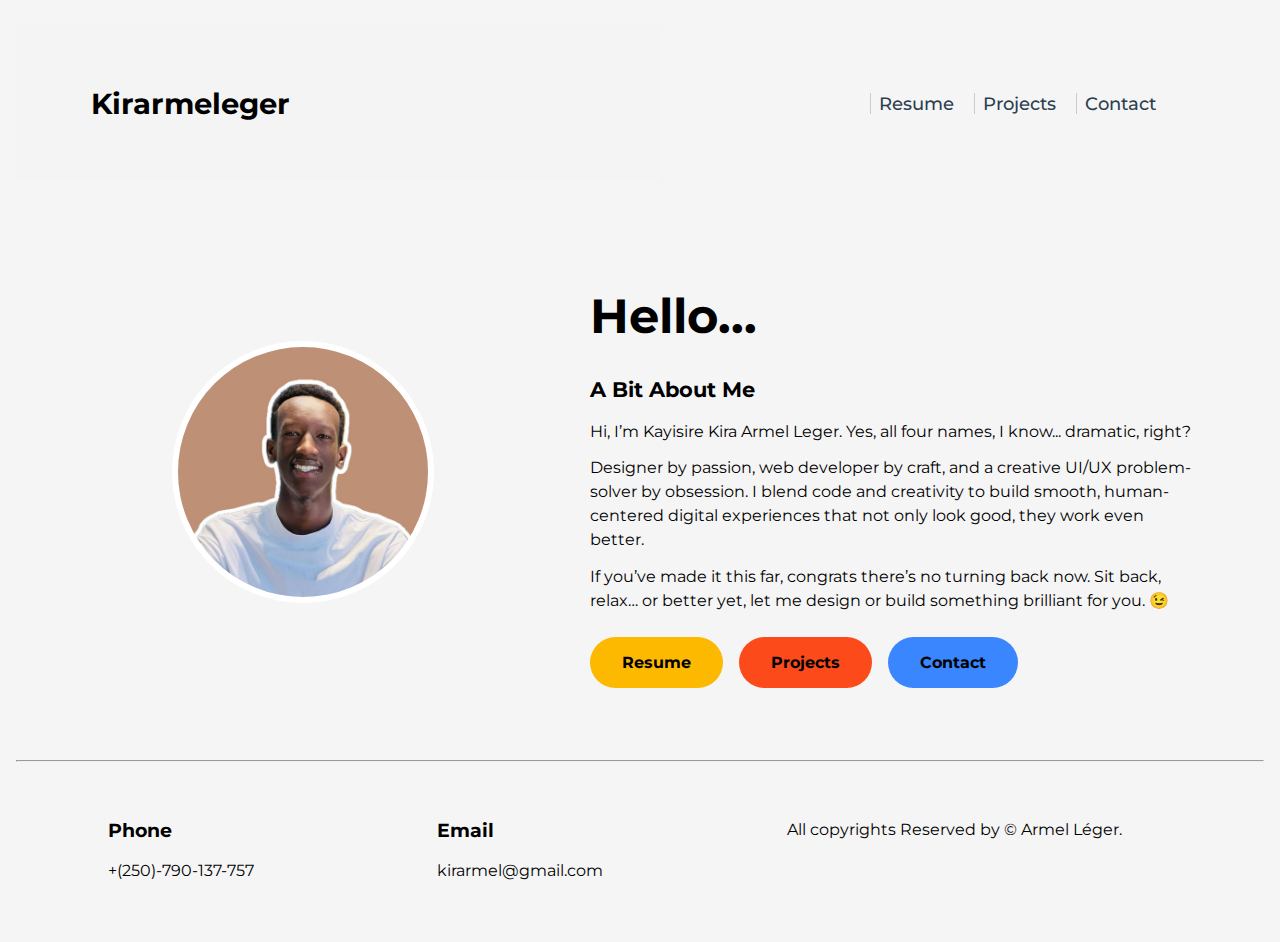
<file: index.html>
<!DOCTYPE html>
<html lang="en">
<head>
  <meta charset="UTF-8" />
  <meta name="viewport" content="width=device-width, initial-scale=1.0">
  <title>Armel's Resume</title>
  <link href="https://fonts.googleapis.com/css2?family=Montserrat:wght@400;700&display=swap" rel="stylesheet">
  <link rel="stylesheet" href="assets/css/index.css"> 
</head>


<body>
<header>
  <nav>
    <div class="logo">Kirarmeleger</div>
    <ul class="nav-links">
      <li><a href="/resume.html">Resume</a></li>
      <li><a href="/projects.html">Projects</a></li>
      <li><a href="/contact.html">Contact</a></li>
    </ul>
  </nav>
</header>
  <section class="hero">
    <div class="hero-image">
      <img src="assets/images/armel.jpg">
    </div>
    <div class="hero-text">
      <h1>Hello...</h1>
      <h2>A Bit About Me</h2>
      <p>Hi, I’m Kayisire Kira Armel Leger. Yes, all four names, I know... dramatic, right?</p>
      <p>Designer by passion, web developer by craft, and a creative UI/UX problem-solver by obsession. I blend code and creativity to build smooth, human-centered digital experiences that not only look good, they work even better.</p>
      <p>If you’ve made it this far, congrats there’s no turning back now. Sit back, relax… or better yet, let me design or build something brilliant for you. 😉</p>
      <div class="buttons">
        <a href="/resume.html" class="resume-btn">Resume</a>
        <a href="/projects.html" class="projects-btn">Projects</a>
        <a href="/contact.html" class="contact-btn">Contact</a>
      </div>
    </div>
  </section>
</body>


<footer>
  <hr>
  <div style="display: flex; justify-content: space-around; flex-wrap: wrap; padding: 30px 0;">
    <div>
      <h3>Phone</h3>
      <p>+(250)-790-137-757</p>
    </div>
    <div>
      <h3>Email</h3>
      <p>kirarmel@gmail.com</p>
  </div>
  <p 
  style="
  margin-top: 20px; 
  color: #000000;
  float: right;
  padding-right: 50px;">
   All copyrights Reserved by © Armel Léger.
  </p>
</footer>
</html>
</file>
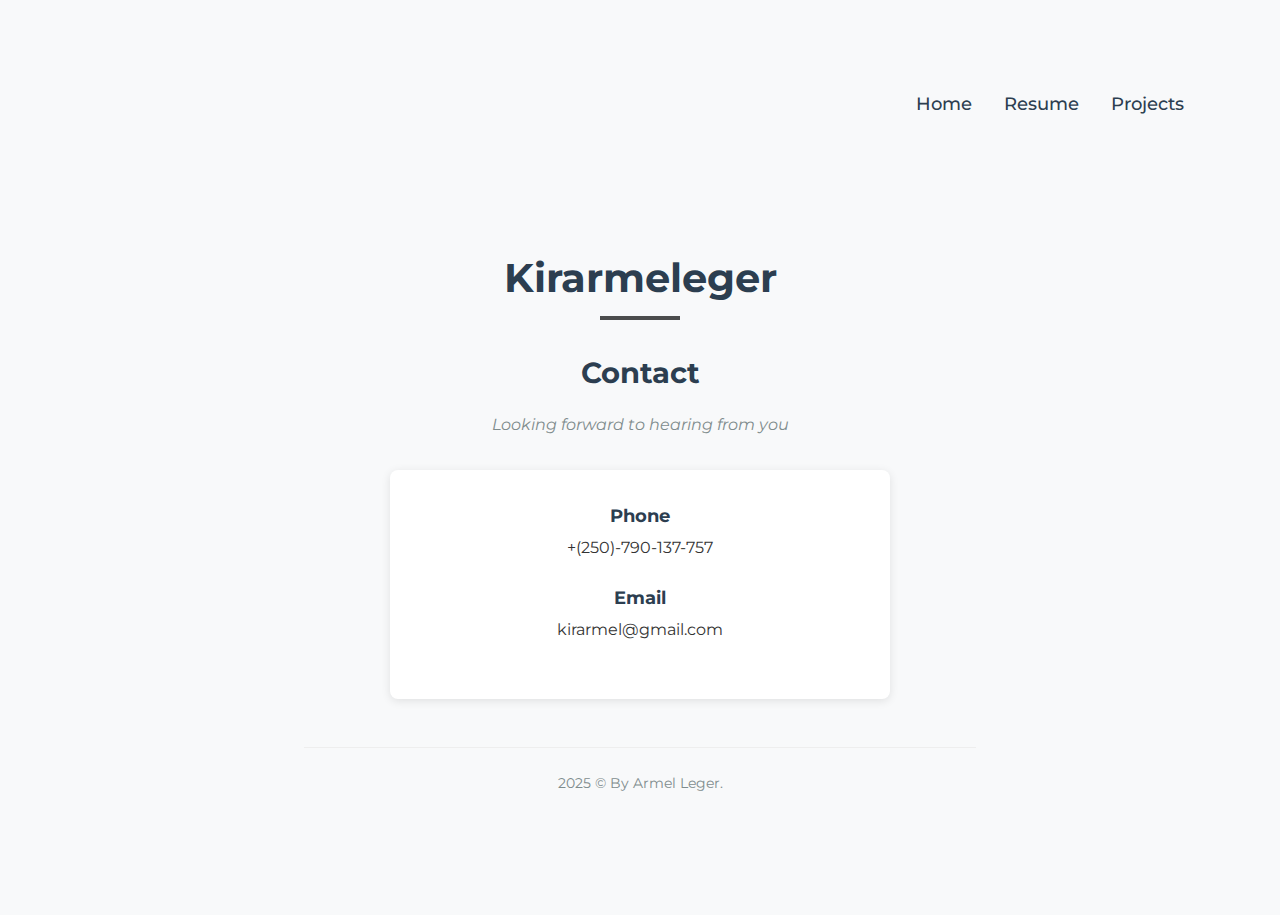
<file: contact.html>
<!DOCTYPE html>
<html lang="en">
<head>
    <meta charset="UTF-8">
    <meta name="viewport" content="width=device-width, initial-scale=1.0">
    <title>Kirarmeleger - Contact</title>
    <link rel="stylesheet" href="/assets/css/contact.css">
    <link href="https://fonts.googleapis.com/css2?family=Montserrat:wght@400;500;600;700&display=swap" rel="stylesheet">
</head>
<body>
    <header class="main-header">
        <div class="header-container">
            <nav class="nav-links">
                <a href="/home.html">Home</a>
                <a href="/resume.html">Resume</a>
                <a href="/projects.html">Projects</a>
            </nav>
        </div>
    </header>
    <div class="container">
        <header>
    <div class="container">
        <header>
            <h1>Kirarmeleger</h1>
        </header>

        <main>
            <section class="contact-section">
                <h2>Contact</h2>
                <p class="subtitle">Looking forward to hearing from you</p>
                
                <div class="contact-info">
                    <div class="contact-item">
                        <strong>Phone</strong>
                        <span>+(250)-790-137-757</span>
                    </div>
                    <div class="contact-item">
                        <strong>Email</strong>
                        <span>kirarmel@gmail.com</span>
                    </div>
                </div>
            </section>
        </main>
        <footer>
            <p>2025 © By Armel Leger.</p>
        </footer>
    </div>
</body>
</html>
</file>
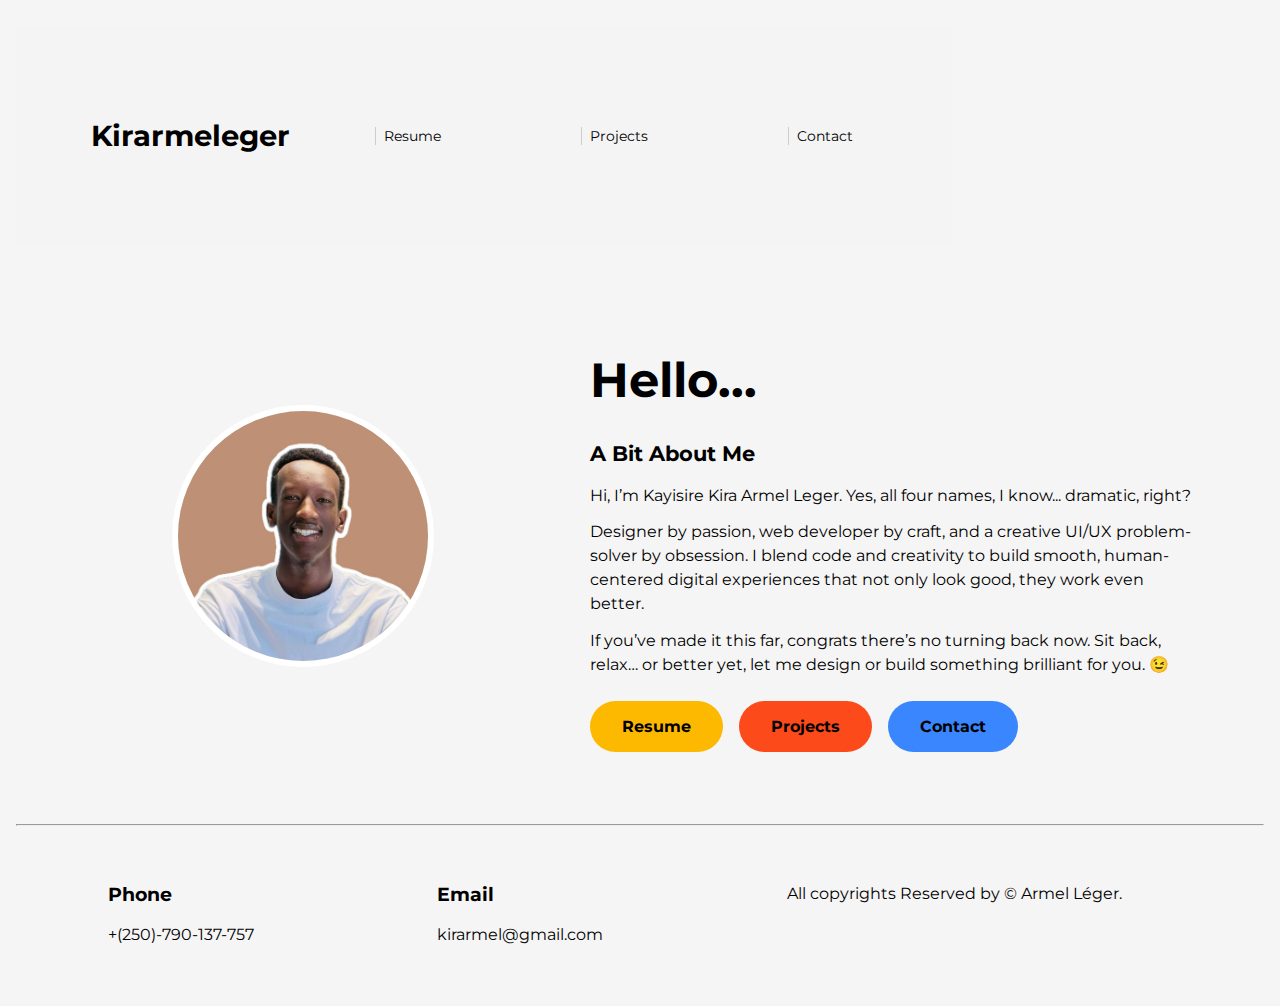
<file: home.html>
<!DOCTYPE html>
<html lang="en">
<head>
  <meta charset="UTF-8" />
  <meta name="viewport" content="width=device-width, initial-scale=1.0">
  <title>Kirarmeleger</title>
  <link href="https://fonts.googleapis.com/css2?family=Montserrat:wght@400;700&display=swap" rel="stylesheet">
  <link rel="stylesheet" href="assets/css/home.css"> 
</head>


<body>
<header>
  <nav>
    <div class="logo">Kirarmeleger</div>
    <ul class="nav-links">
      <li><a href="/resume.html">Resume</a></li>
      <li><a href="/projects.html">Projects</a></li>
      <li><a href="/contact.html">Contact</a></li>
    </ul>
  </nav>
</header>
  <section class="hero">
    <div class="hero-image">
      <img src="/assets/images/armel.jpg">
    </div>
    <div class="hero-text">
      <h1>Hello...</h1>
      <h2>A Bit About Me</h2>
      <p>Hi, I’m Kayisire Kira Armel Leger. Yes, all four names, I know... dramatic, right?</p>
      <p>Designer by passion, web developer by craft, and a creative UI/UX problem-solver by obsession. I blend code and creativity to build smooth, human-centered digital experiences that not only look good, they work even better.</p>
      <p>If you’ve made it this far, congrats there’s no turning back now. Sit back, relax… or better yet, let me design or build something brilliant for you. 😉</p>
      <div class="buttons">
        <a href="/resume.html" class="resume-btn">Resume</a>
        <a href="/projects.html" class="projects-btn">Projects</a>
        <a href="/contact.html" class="contact-btn">Contact</a>
      </div>
    </div>
  </section>
</body>


<footer>
  <hr>
  <div style="display: flex; justify-content: space-around; flex-wrap: wrap; padding: 30px 0;">
    <div>
      <h3>Phone</h3>
      <p>+(250)-790-137-757</p>
    </div>
    <div>
      <h3>Email</h3>
      <p>kirarmel@gmail.com</p>
  </div>
  <p 
  style="
  margin-top: 20px; 
  color: #000000;
  float: right;
  padding-right: 50px;">
   All copyrights Reserved by © Armel Léger.
  </p>
</footer>
</html>
</file>
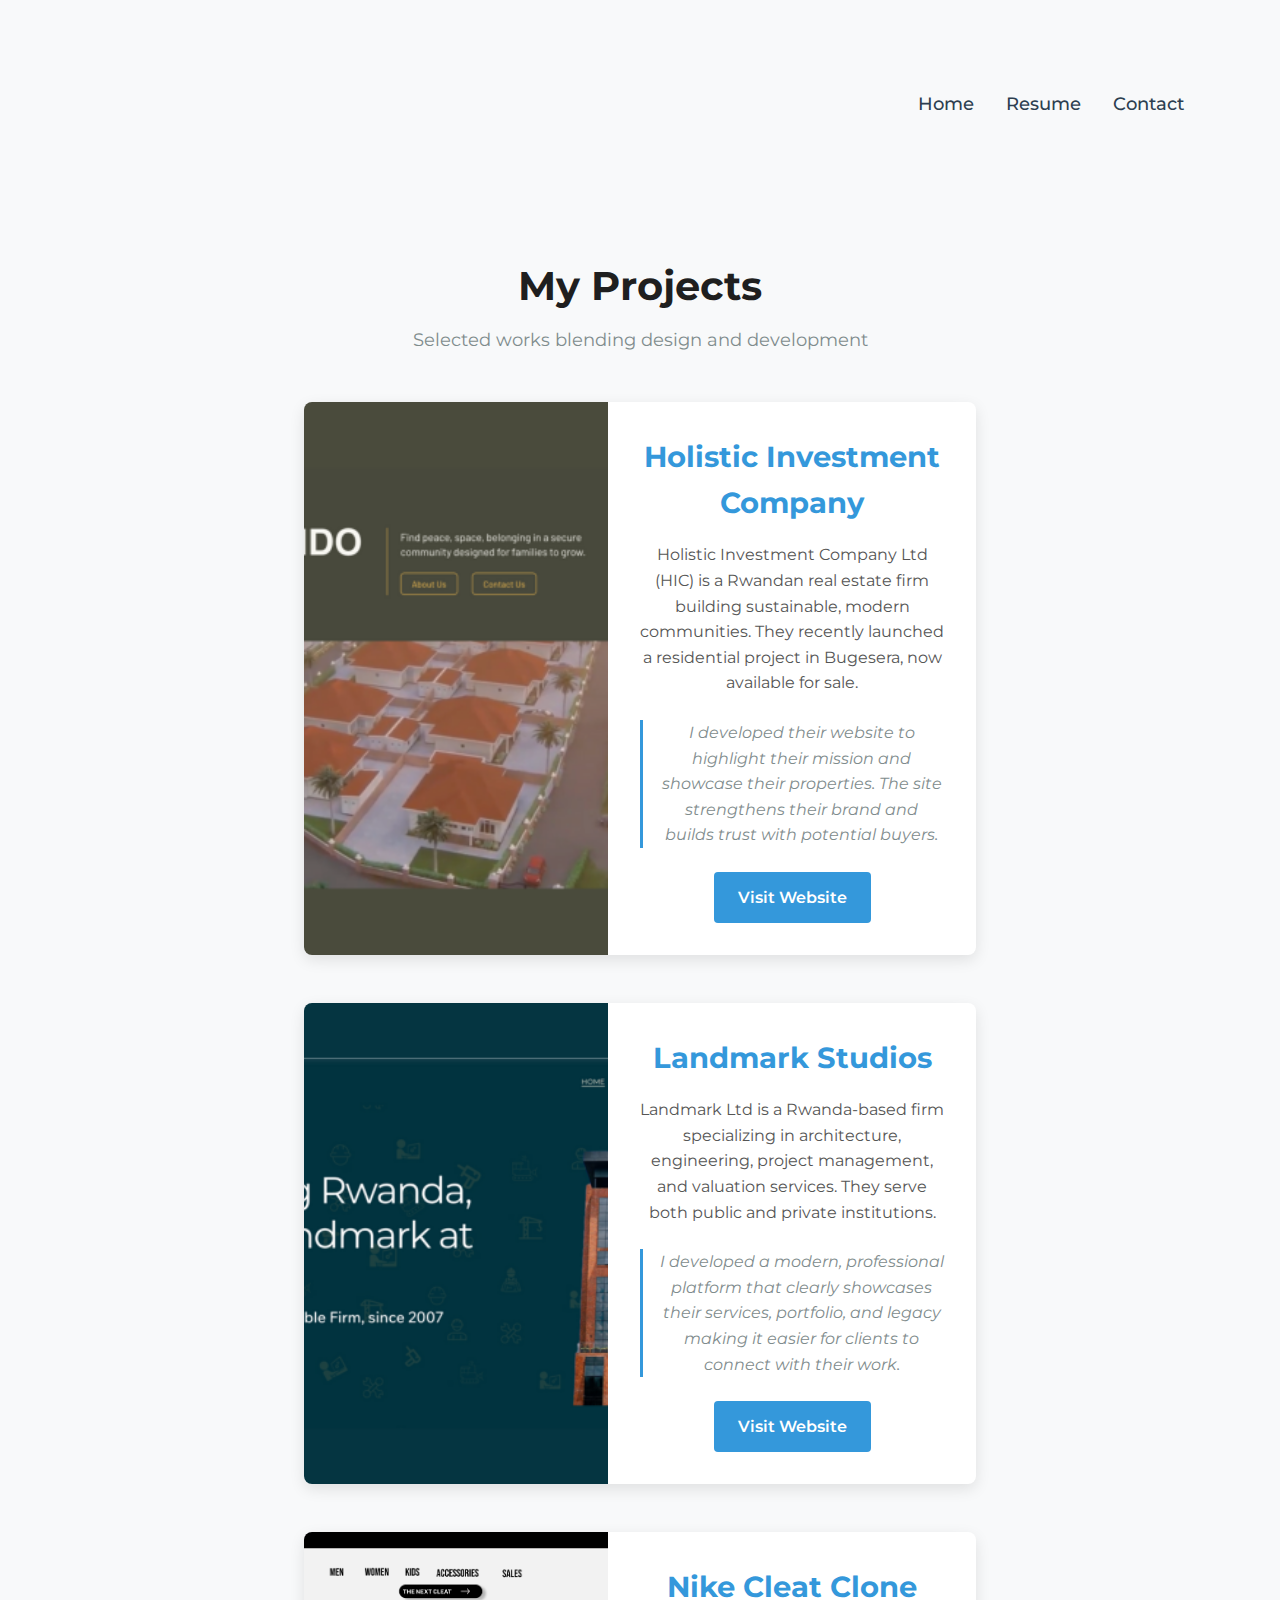
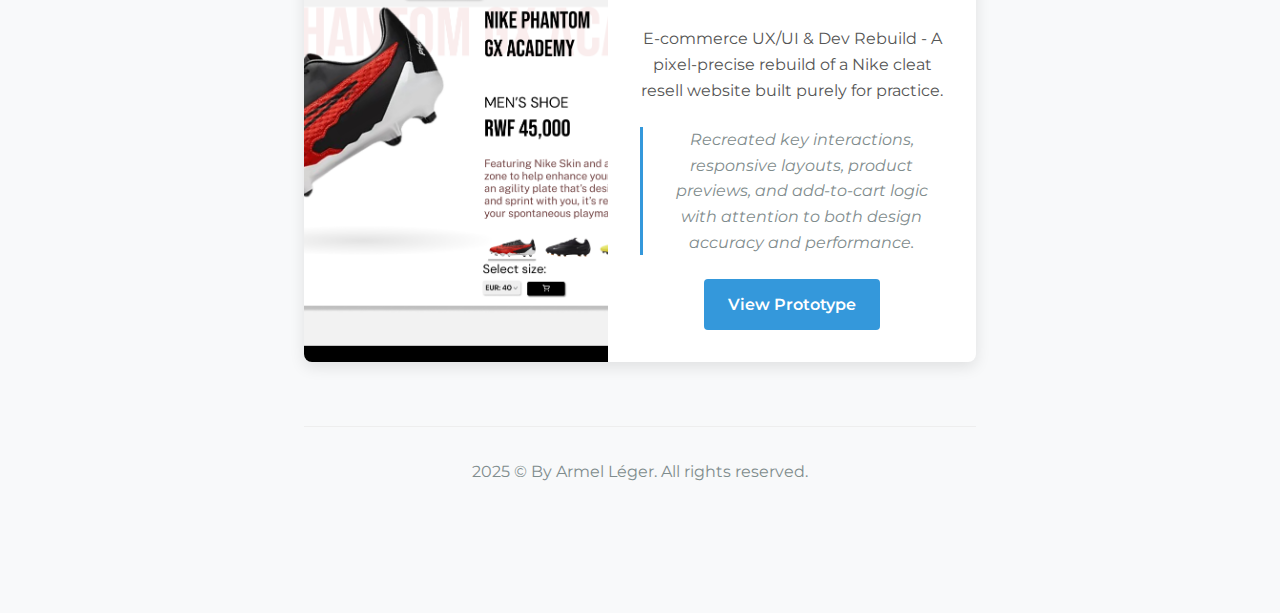
<file: projects.html>
<!DOCTYPE html>
<html lang="en">
<head>
    <meta charset="UTF-8">
    <meta name="viewport" content="width=device-width, initial-scale=1.0">
    <title>Armel Léger - Projects</title>
    <link rel="stylesheet" href="assets/css/project.css">
    <link href="https://fonts.googleapis.com/css2?family=Montserrat:wght@400;500;600;700&display=swap" rel="stylesheet">
</head>
<body>
    <header class="main-header">
        <div class="header-container">
            <nav class="nav-links">
                <a href="index.html">Home</a>
                <a href="resume.html">Resume</a>
                <a href="contact.html">Contact</a>
            </nav>
        </div>
    </header>
    <div class="container">
        <header>
    <div class="container">
        <header>
            <h1>My Projects</h1>
            <p class="subtitle">Selected works blending design and development</p>
        </header>

        <main>
            <!-- Project 1 -->
            <section class="project-card">
                <div class="project-image">
                    <img src="assets/images/maranyundo.png" alt="Holistic Investment Company Website">
                </div>
                <div class="project-details">
                    <h2>Holistic Investment Company</h2>
                    <p class="project-description">
                        Holistic Investment Company Ltd (HIC) is a Rwandan real estate firm building sustainable, modern communities. They recently launched a residential project in Bugesera, now available for sale.
                    </p>
                    <p class="project-role">
                        I developed their website to highlight their mission and showcase their properties. The site strengthens their brand and builds trust with potential buyers.
                    </p>
                    <a href="https://kirarmel8.wixsite.com/holistic-investment" target="_blank" class="project-link">
                        Visit Website
                    </a>
                </div>
            </section>

            <!-- Project 2 -->
            <section class="project-card">
                <div class="project-image">
                    <img src="assets/images/landmark.png" alt="Landmark Studios Website">
                </div>
                <div class="project-details">
                    <h2>Landmark Studios</h2>
                    <p class="project-description">
                        Landmark Ltd is a Rwanda-based firm specializing in architecture, engineering, project management, and valuation services. They serve both public and private institutions.
                    </p>
                    <p class="project-role">
                        I developed a modern, professional platform that clearly showcases their services, portfolio, and legacy making it easier for clients to connect with their work.
                    </p>
                    <a href="https://kirarmel8.wixstudio.com/landmarkstudio" target="_blank" class="project-link">
                        Visit Website
                    </a>
                </div>
            </section>

            <!-- Project 3 -->
            <section class="project-card">
                <div class="project-image">
                    <img src="assets/images/nikep.png" alt="Nike Cleat Clone">
                </div>
                <div class="project-details">
                    <h2>Nike Cleat Clone</h2>
                    <p class="project-description">
                        E-commerce UX/UI & Dev Rebuild - A pixel-precise rebuild of a Nike cleat resell website built purely for practice.
                    </p>
                    <p class="project-role">
                        Recreated key interactions, responsive layouts, product previews, and add-to-cart logic with attention to both design accuracy and performance.
                    </p>
                    <a href="https://www.figma.com/proto/CsknMMYS54D1Xq3ceepLak/Nike?node-id=1-2&starting-point-node-id=1%3A2&t=st4lLDqw6on1HrIY-1" target="_blank" class="project-link">
                        View Prototype
                    </a>
                </div>
            </section>
        </main>

        <footer>
            <p>2025 © By Armel Léger. All rights reserved.</p>
        </footer>
    </div>
</body>
</html>
</file>
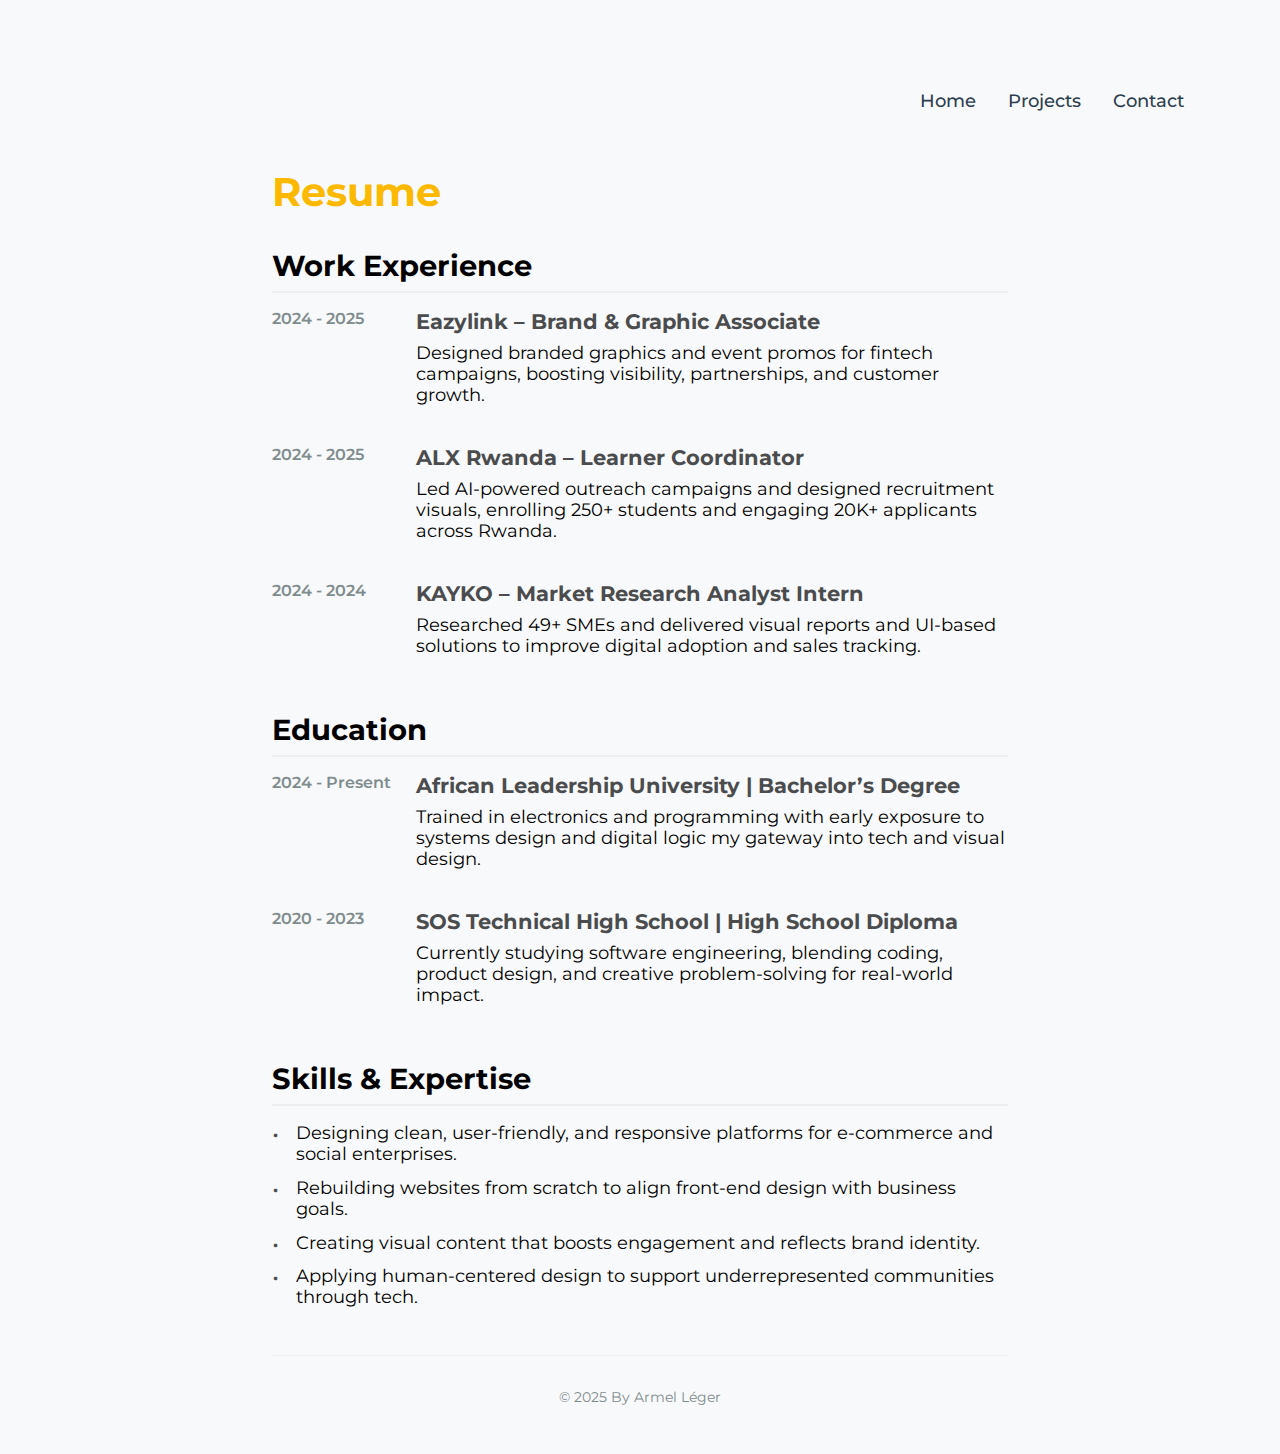
<file: resume.html>
<!DOCTYPE html>
<html lang="en">
<head>
    <meta charset="UTF-8">
    <meta name="viewport" content="width=device-width, initial-scale=1.0">
    <title>Armel Léger - Resume</title>
    <link rel="stylesheet" href="/assets/css/resume.css">
    <link rel="stylesheet" href="https://fonts.googleapis.com/css2?family=Montserrat:wght@400;700&display=swap">
</head>
<body>
     <header class="main-header">
        <div class="header-container">
            <nav class="nav-links">
                <a href="/home.html">Home</a>
                <a href="/projects.html">Projects</a>
                <a href="/contact.html">Contact</a>
            </nav>
        </div>
    </header>
    <div class="container">
        <header>
            <h1>Resume</h1>
        </header>
        <section class="work-experience">
            <h2>Work Experience</h2>
            
            <div class="job">
                <div class="job-period">2024 - 2025</div>
                <div class="job-details">
                    <h3>Eazylink – Brand & Graphic Associate</h3>
                    <p>Designed branded graphics and event promos for fintech campaigns, boosting visibility, partnerships, and customer growth.</p>
                </div>
            </div>
            
            <div class="job">
                <div class="job-period">2024 - 2025</div>
                <div class="job-details">
                    <h3>ALX Rwanda – Learner Coordinator</h3>
                    <p>Led AI-powered outreach campaigns and designed recruitment visuals, enrolling 250+ students and engaging 20K+ applicants across Rwanda.</p>
                </div>
            </div>
            
            <div class="job">
                <div class="job-period">2024 - 2024</div>
                <div class="job-details">
                    <h3>KAYKO – Market Research Analyst Intern</h3>
                    <p>Researched 49+ SMEs and delivered visual reports and UI-based solutions to improve digital adoption and sales tracking.</p>
                </div>
            </div>
        </section>

        <section class="education">
            <h2>Education</h2>
            
            <div class="edu-item">
                <div class="edu-period">2024 - Present</div>
                <div class="edu-details">
                    <h3>African Leadership University | Bachelor’s Degree</h3>
                    <p>Trained in electronics and programming with early exposure to systems design and digital logic my gateway into tech and visual design.</p>
                </div>
            </div>
            
            <div class="edu-item">
                <div class="edu-period">2020 - 2023</div>
                <div class="edu-details">
                    <h3>SOS Technical High School | High School Diploma</h3>
                    <p>Currently studying software engineering, blending coding, product design, and creative problem-solving for real-world impact.</p>
                </div>
            </div>
        </section>

        <section class="skills">
            <h2>Skills & Expertise</h2>
            <ul>
                <li>Designing clean, user-friendly, and responsive platforms for e-commerce and social enterprises.</li>
                <li>Rebuilding websites from scratch to align front-end design with business goals.</li>
                <li>Creating visual content that boosts engagement and reflects brand identity.</li>
                <li>Applying human-centered design to support underrepresented communities through tech.</li>
            </ul>
        </section>

        <footer>
            <div class="copyright">
                © 2025 By Armel Léger
            </div>
        </footer>
    </div>
</body>
</html>
</file>
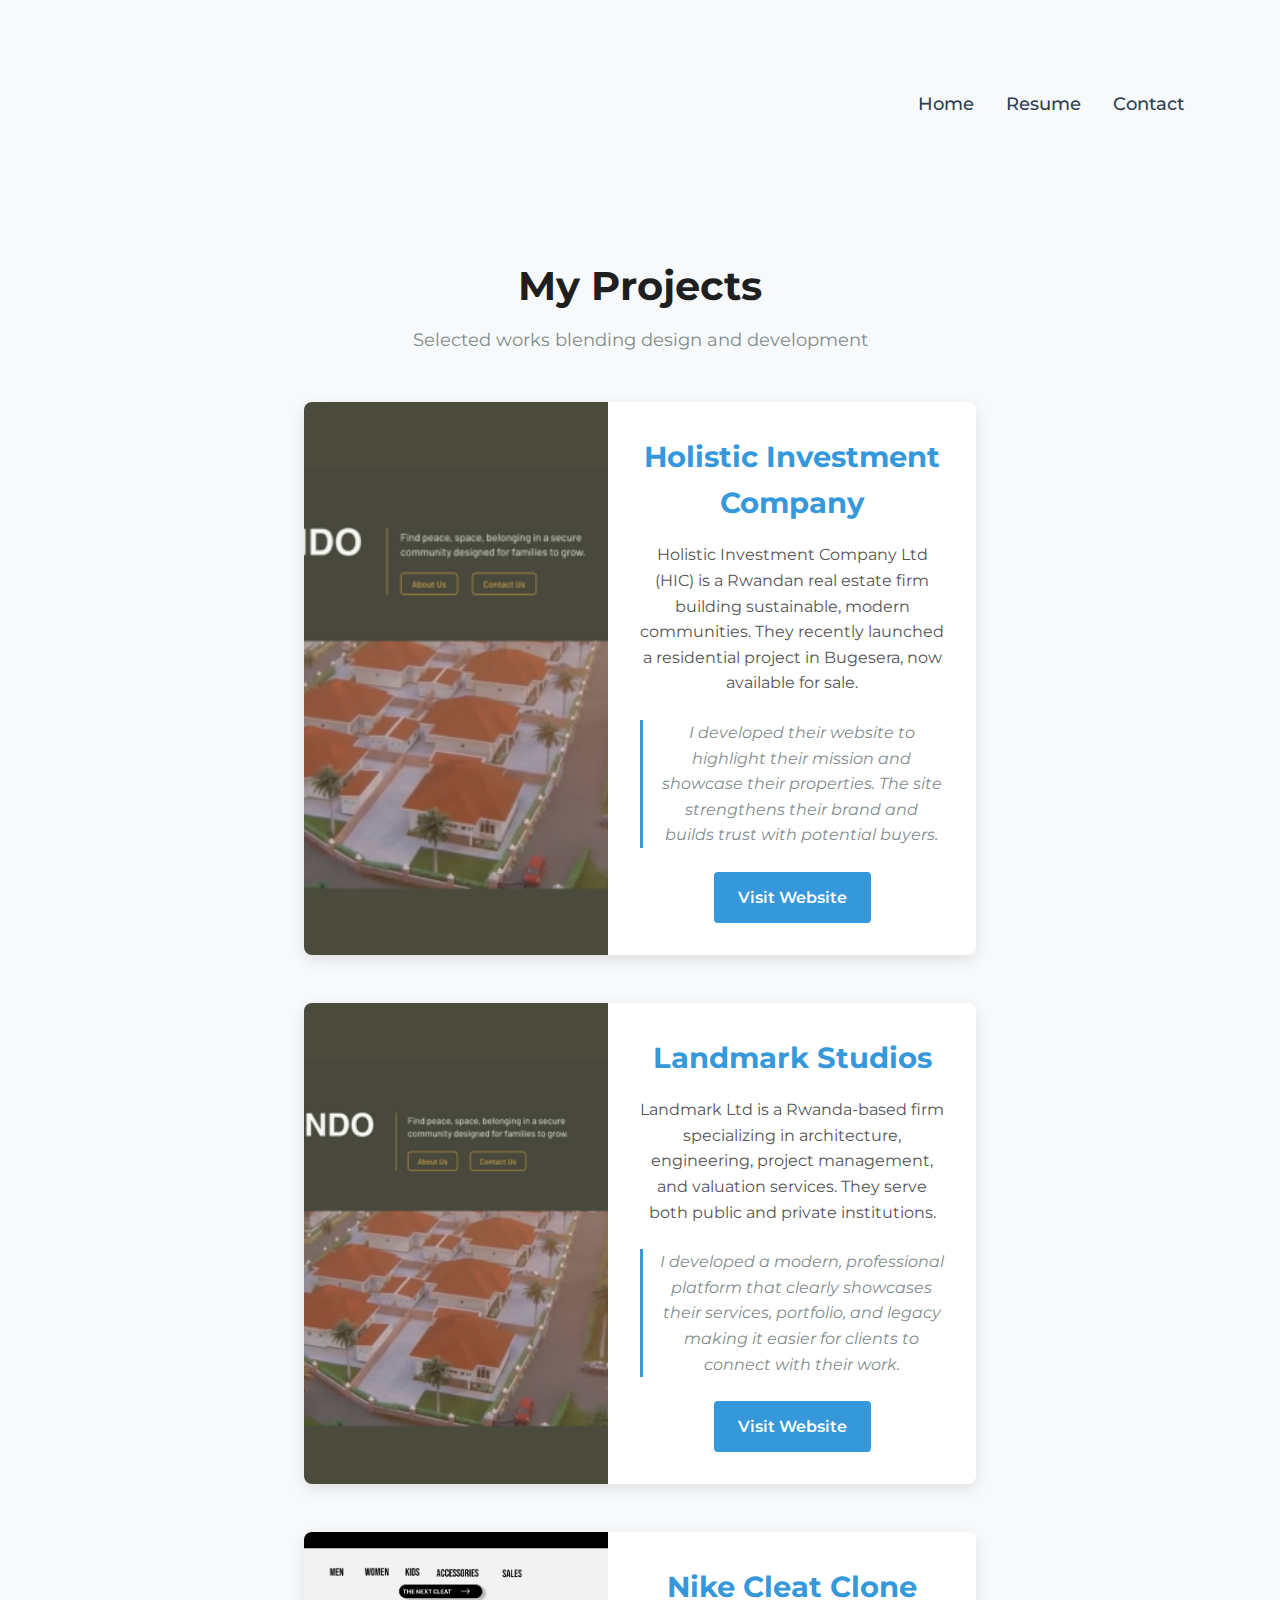
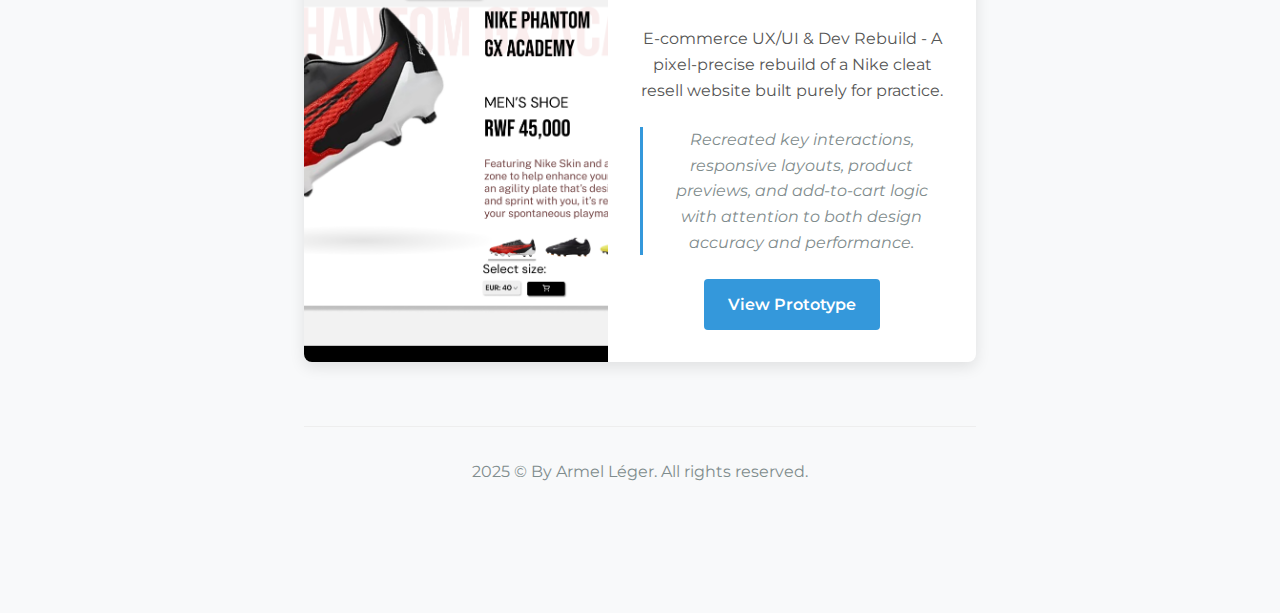
<file: resume_html/projectpage.html>
<!DOCTYPE html>
<html lang="en">
<head>
    <meta charset="UTF-8">
    <meta name="viewport" content="width=device-width, initial-scale=1.0">
    <title>Armel Léger - Projects</title>
    <link rel="stylesheet" href="/resume_css_js/projectpage.css">
    <link href="https://fonts.googleapis.com/css2?family=Montserrat:wght@400;500;600;700&display=swap" rel="stylesheet">
</head>
<body>
    <header class="main-header">
        <div class="header-container">
            <nav class="nav-links">
                <a href="/resume_html/homepage.html">Home</a>
                <a href="/resume_html/resumepage.html">Resume</a>
                <a href="/resume_html/contactpage.html">Contact</a>
            </nav>
        </div>
    </header>
    <div class="container">
        <header>
    <div class="container">
        <header>
            <h1>My Projects</h1>
            <p class="subtitle">Selected works blending design and development</p>
        </header>

        <main>
            <!-- Project 1 -->
            <section class="project-card">
                <div class="project-image">
                    <img src="/resume_images/maranyundo.png" alt="Holistic Investment Company Website">
                </div>
                <div class="project-details">
                    <h2>Holistic Investment Company</h2>
                    <p class="project-description">
                        Holistic Investment Company Ltd (HIC) is a Rwandan real estate firm building sustainable, modern communities. They recently launched a residential project in Bugesera, now available for sale.
                    </p>
                    <p class="project-role">
                        I developed their website to highlight their mission and showcase their properties. The site strengthens their brand and builds trust with potential buyers.
                    </p>
                    <a href="https://kirarmel8.wixsite.com/holistic-investment" target="_blank" class="project-link">
                        Visit Website
                    </a>
                </div>
            </section>

            <!-- Project 2 -->
            <section class="project-card">
                <div class="project-image">
                    <img src="/resume_images/maranyundo.png" alt="Landmark Studios Website">
                </div>
                <div class="project-details">
                    <h2>Landmark Studios</h2>
                    <p class="project-description">
                        Landmark Ltd is a Rwanda-based firm specializing in architecture, engineering, project management, and valuation services. They serve both public and private institutions.
                    </p>
                    <p class="project-role">
                        I developed a modern, professional platform that clearly showcases their services, portfolio, and legacy making it easier for clients to connect with their work.
                    </p>
                    <a href="https://kirarmel8.wixstudio.com/landmarkstudio" target="_blank" class="project-link">
                        Visit Website
                    </a>
                </div>
            </section>

            <!-- Project 3 -->
            <section class="project-card">
                <div class="project-image">
                    <img src="/resume_images/nikep.png" alt="Nike Cleat Clone">
                </div>
                <div class="project-details">
                    <h2>Nike Cleat Clone</h2>
                    <p class="project-description">
                        E-commerce UX/UI & Dev Rebuild - A pixel-precise rebuild of a Nike cleat resell website built purely for practice.
                    </p>
                    <p class="project-role">
                        Recreated key interactions, responsive layouts, product previews, and add-to-cart logic with attention to both design accuracy and performance.
                    </p>
                    <a href="https://www.figma.com/proto/CsknMMYS54D1Xq3ceepLak/Nike?node-id=1-2&starting-point-node-id=1%3A2&t=st4lLDqw6on1HrIY-1" target="_blank" class="project-link">
                        View Prototype
                    </a>
                </div>
            </section>
        </main>

        <footer>
            <p>2025 © By Armel Léger. All rights reserved.</p>
        </footer>
    </div>
</body>
</html>
</file>
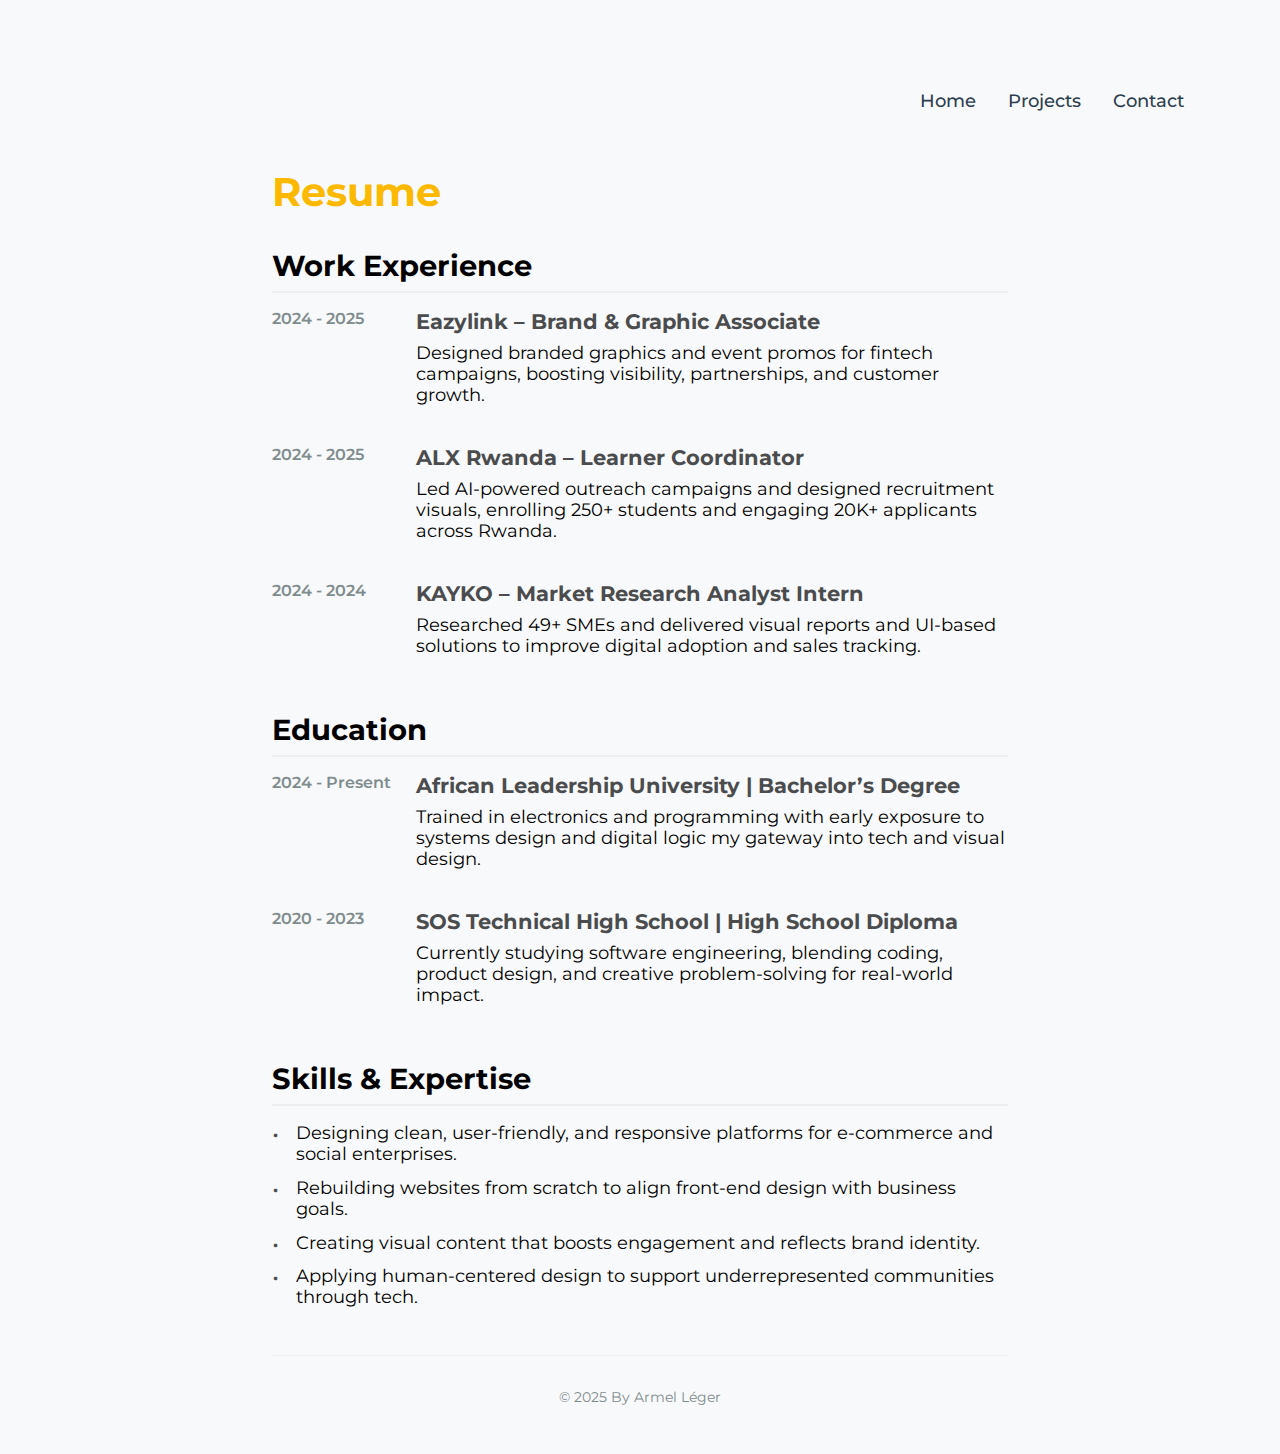
<file: resume_html/resumepage.html>
<!DOCTYPE html>
<html lang="en">
<head>
    <meta charset="UTF-8">
    <meta name="viewport" content="width=device-width, initial-scale=1.0">
    <title>Armel Léger - Resume</title>
    <link rel="stylesheet" href="/resume_css_js/resumepage.css">
    <link rel="stylesheet" href="https://fonts.googleapis.com/css2?family=Montserrat:wght@400;700&display=swap">
</head>
<body>
     <header class="main-header">
        <div class="header-container">
            <nav class="nav-links">
                <a href="/resume_html/homepage.html">Home</a>
                <a href="/resume_html/projectpage.html">Projects</a>
                <a href="/resume_html/contactpage.html">Contact</a>
            </nav>
        </div>
    </header>
    <div class="container">
        <header>
            <h1>Resume</h1>
        </header>
        <section class="work-experience">
            <h2>Work Experience</h2>
            
            <div class="job">
                <div class="job-period">2024 - 2025</div>
                <div class="job-details">
                    <h3>Eazylink – Brand & Graphic Associate</h3>
                    <p>Designed branded graphics and event promos for fintech campaigns, boosting visibility, partnerships, and customer growth.</p>
                </div>
            </div>
            
            <div class="job">
                <div class="job-period">2024 - 2025</div>
                <div class="job-details">
                    <h3>ALX Rwanda – Learner Coordinator</h3>
                    <p>Led AI-powered outreach campaigns and designed recruitment visuals, enrolling 250+ students and engaging 20K+ applicants across Rwanda.</p>
                </div>
            </div>
            
            <div class="job">
                <div class="job-period">2024 - 2024</div>
                <div class="job-details">
                    <h3>KAYKO – Market Research Analyst Intern</h3>
                    <p>Researched 49+ SMEs and delivered visual reports and UI-based solutions to improve digital adoption and sales tracking.</p>
                </div>
            </div>
        </section>

        <section class="education">
            <h2>Education</h2>
            
            <div class="edu-item">
                <div class="edu-period">2024 - Present</div>
                <div class="edu-details">
                    <h3>African Leadership University | Bachelor’s Degree</h3>
                    <p>Trained in electronics and programming with early exposure to systems design and digital logic my gateway into tech and visual design.</p>
                </div>
            </div>
            
            <div class="edu-item">
                <div class="edu-period">2020 - 2023</div>
                <div class="edu-details">
                    <h3>SOS Technical High School | High School Diploma</h3>
                    <p>Currently studying software engineering, blending coding, product design, and creative problem-solving for real-world impact.</p>
                </div>
            </div>
        </section>

        <section class="skills">
            <h2>Skills & Expertise</h2>
            <ul>
                <li>Designing clean, user-friendly, and responsive platforms for e-commerce and social enterprises.</li>
                <li>Rebuilding websites from scratch to align front-end design with business goals.</li>
                <li>Creating visual content that boosts engagement and reflects brand identity.</li>
                <li>Applying human-centered design to support underrepresented communities through tech.</li>
            </ul>
        </section>

        <footer>
            <div class="copyright">
                © 2025 By Armel Léger
            </div>
        </footer>
    </div>
</body>
</html>
</file>
<file: assets/css/index.css>
body {
      margin: 0;
      font-family: 'Montserrat', sans-serif;
      background-color: #f5f5f5;
      color: #000000;
      max-width: 100%;
      padding: 1rem;
    }

    header {
      display: flex;
      justify-content: space-between;
      align-items: center;
      padding: 10px;
    }

    nav a {
      margin-left: 20px;
      text-decoration: none;
      color: #000000;
      font-size: 0.9rem;
      border-left: 1px solid #ccc;
      padding-left: 8px;
    }


    .hero {
      display: flex;
      flex-wrap: wrap;
      justify-content: center;
      align-items: center;
      padding: 2rem;
    }

    .hero-image {
      flex: 1 1 300px;
      display: flex;
      justify-content: center;
    }

    .hero-image img {
      border-radius: 50%;
      width: 250px;
      height: 250px;
      object-fit: cover;
      border: 6px solid white;
      background: #aaa;
    }

    .hero-text {
      flex: 1 1 400px;
      padding: 2rem;
    }

    .hero-text h1 {
      font-size: 3rem;
      font-weight: bold;
    }

    .hero-text h2 {
      font-size: 1.3rem;
      margin-top: 1rem;
    }

    .hero-text p {
      font-size: 1rem;
      line-height: 1.5;
      margin: 0.8rem 0;
    }

    .buttons {
      display: flex;
      gap: 1rem;
      margin-top: 1.5rem;
    }

    .buttons a {
      text-decoration: none;
      color: black;
      font-weight: bold;
      padding: 1rem 2rem;
      border-radius: 100px;
      display: inline-block;
      text-align: center;
    }



    nav {
    display: flex;
    justify-content: space-between;
    align-items: center;
    padding: 50px;
    background-color: #f4f4f4;
    }

  .logo {
    font-weight: bold;
    margin-right: 100%;
    font-size: 18px;
    padding-right: 55% ;
    }

  .nav-links {
    display: flex;
    margin-left: 50%;
    list-style: none;
    margin: 0;
    padding: 0;
  }

  .nav-links a {
    text-decoration: none;
    color: #2c3e50;
    font-weight: 500;
    font-size: 1.1rem;
    position: relative;
    transition: color 0.3s ease;
  }

  .nav-links a::after {
    content: '';
    position: absolute;
    bottom: -3px;
    left: 0;
    width: 0;
    height: 1px;
    background-color: #2c3e50;
    transition: width 0.3s ease;
  }

  .nav-links a:hover::after {
    width: 100%;
  }

  
  .resume-btn {
      background-color: #fcb900;
  }

  .projects-btn {
      background-color: #fc4a1a;
  }

  .contact-btn {
      background-color: #3a86ff;
  }


@media (max-width: 768px) {
  nav {
    flex-direction: column;
    align-items: center;
    padding: 15px 0;
  }


  .nav-links {
    width: 100%;
    flex-direction: column;
    align-items: center;
    margin-top: 15px;
  }

  .nav-links li {
    padding: 10px 0;
  }

  .hero {
    flex-direction: column;
    text-align: center;
    padding: 20px;
  }
  .buttons {
    justify-content: center;
    flex-wrap: wrap;
  }

  .buttons a {
    margin: 5px;
    width: 100%;
    max-width: 200px;
  }

  footer > div {
    flex-direction: column;
    align-items: center;
    gap: 20px;
  }

  footer p {
    float: none;
    text-align: center;
    padding-right: 0;
    margin-top: 20px;
  }
}

.hero-image img {
  max-width: 100%;
  display: block;
}

.logo {
  padding: 10px 15px;
  margin-left: 10px;
  white-space: nowrap;
  font-size: clamp(1.2rem, 4vw, 1.8rem);
}

header {
  overflow: visible;
  padding: 10px 0;
}

@media (max-width: 480px) {
  .logo {
    margin-left: 5px;
    padding: 8px 10px;
    font-size: 1.3rem;
  }
}
</file>
<file: assets/css/contact.css>
* {
    margin: 0;
    padding: 0;
    box-sizing: border-box;
    font-family: 'Montserrat', sans-serif;
}


.header-container {
    max-width: 1200px;
    margin-top: 50px;
    padding: 1.5rem 2rem;
    display: flex;
    justify-content: right;
    align-items: center;
}


.nav-links {
    display: flex;
    gap: 2rem;
}

.nav-links a {
    text-decoration: none;
    color: #2c3e50;
    font-weight: 500;
    font-size: 1.1rem;
    position: relative;
    transition: color 0.3s ease;
}

  .nav-links a::after {
    content: '';
    position: absolute;
    bottom: -3px;
    left: 0;
    width: 0;
    height: 1px;
    background-color: #2c3e50;
    transition: width 0.3s ease;
  }

.nav-links a:hover::after {
    width: 100%;
}



body {
    font-family: 'Montserrat', sans-serif;
    font-size: 1rem;
    background-color: #f8f9fa;
    color: #333;
    line-height: 1.6;
    min-height: 100vh;
    display: flex;
    flex-direction: column;
    max-width: 100%;
    padding: 1rem;
}

.container {
    width: 100%;
    max-width: 800px;
    margin: 0 auto;
    padding: 2rem;
    flex: 1;
}
header {
    margin-bottom: 2.5rem;
    text-align: center;
}

h1 {
    font-size: 2.5rem;
    color: #2c3e50;
    position: relative;
    display: inline-block;
}

h1::after {
    content: '';
    position: absolute;
    bottom: -10px;
    left: 50%;
    transform: translateX(-50%);
    width: 80px;
    height: 4px;
    background-color: #4b4c4d;
}

h2 {
    font-size: 1.8rem;
    color: #2c3e50;
    margin-bottom: 1rem;
    text-align: center;
}

.subtitle {
    text-align: center;
    color: #7f8c8d;
    margin-bottom: 2rem;
    font-style: italic;
}

.contact-info {
    background-color: white;
    border-radius: 8px;
    padding: 2rem;
    box-shadow: 0 2px 10px rgba(0,0,0,0.1);
    max-width: 500px;
    margin: 0 auto 2rem;
}

.contact-item {
    margin-bottom: 1.5rem;
}

.contact-item strong {
    display: block;
    color: #2c3e50;
    font-size: 1.1rem;
    margin-bottom: 0.3rem;
}
footer {
    text-align: center;
    margin-top: 3rem;
    padding-top: 1.5rem;
    border-top: 1px solid #eee;
    color: #7f8c8d;
    font-size: 0.9rem;
}
</file>
<file: assets/css/home.css>
body {
      margin: 0;
      font-family: 'Montserrat', sans-serif;
      background-color: #f5f5f5;
      color: #000000;
      max-width: 100%;
      padding: 1rem;
    }

    header {
      display: flex;
      justify-content: space-between;
      align-items: center;
      padding: 10px;
    }

    nav a {
      margin-left: 20px;
      text-decoration: none;
      color: #000000;
      font-size: 0.9rem;
      border-left: 1px solid #ccc;
      padding-left: 8px;
    }


    .hero {
      display: flex;
      flex-wrap: wrap;
      justify-content: center;
      align-items: center;
      padding: 2rem;
    }

    .hero-image {
      flex: 1 1 300px;
      display: flex;
      justify-content: center;
    }

    .hero-image img {
      border-radius: 50%;
      width: 250px;
      height: 250px;
      object-fit: cover;
      border: 6px solid white;
      background: #aaa;
    }

    .hero-text {
      flex: 1 1 400px;
      padding: 2rem;
    }

    .hero-text h1 {
      font-size: 3rem;
      font-weight: bold;
    }

    .hero-text h2 {
      font-size: 1.3rem;
      margin-top: 1rem;
    }

    .hero-text p {
      font-size: 1rem;
      line-height: 1.5;
      margin: 0.8rem 0;
    }

    .buttons {
      display: flex;
      gap: 1rem;
      margin-top: 1.5rem;
    }

    .buttons a {
      text-decoration: none;
      color: black;
      font-weight: bold;
      padding: 1rem 2rem;
      border-radius: 100px;
      display: inline-block;
      text-align: center;
    }



    nav {
    display: flex;
    justify-content: space-between;
    align-items: center;
    padding: 50px;
    background-color: #f4f4f4;
  } 

    .logo {
      font-weight: bold;
      font-size: 18px;
      padding-right: 80%;
    }
    .logo {
      font-weight: bold;
    }


    .nav-links {
      display: flex;
      gap: 20px;
      list-style: none;
      margin: 0;
      padding: 0;
    }

    .nav-links li {
      position: relative;
      padding: 50px;
    }
  
  
  
    .resume-btn {
      background-color: #fcb900;
    }

    .projects-btn {
      background-color: #fc4a1a;
    }

    .contact-btn {
      background-color: #3a86ff;
    }


@media (max-width: 768px) {
  nav {
    flex-direction: column;
    align-items: center;
    padding: 15px 0;
  }


  .nav-links {
    width: 100%;
    flex-direction: column;
    align-items: center;
    margin-top: 15px;
  }

  .nav-links li {
    padding: 10px 0;
  }

  .hero {
    flex-direction: column;
    text-align: center;
    padding: 20px;
  }
  .buttons {
    justify-content: center;
    flex-wrap: wrap;
  }

  .buttons a {
    margin: 5px;
    width: 100%;
    max-width: 200px;
  }

  footer > div {
    flex-direction: column;
    align-items: center;
    gap: 20px;
  }

  footer p {
    float: none;
    text-align: center;
    padding-right: 0;
    margin-top: 20px;
  }
}

.hero-image img {
  max-width: 100%;
  display: block;
}

.logo {
  padding: 10px 15px;
  margin-left: 10px;
  white-space: nowrap;
  font-size: clamp(1.2rem, 4vw, 1.8rem);
}

header {
  overflow: visible;
  padding: 10px 0;
}

@media (max-width: 480px) {
  .logo {
    margin-left: 5px;
    padding: 8px 10px;
    font-size: 1.3rem;
  }
}
</file>
<file: assets/css/project.css>
/* Base Styles */
* {
    margin: 0;
    padding: 0;
    box-sizing: border-box;
    font-family: 'Montserrat', sans-serif;
}

.header-container {
    max-width: 1200px;
    margin-top: 50px;
    padding: 1.5rem 2rem;
    display: flex;
    justify-content: right;
    align-items: center;
}


.nav-links {
    display: flex;
    gap: 2rem;
}

.nav-links a {
    text-decoration: none;
    color: #2c3e50;
    font-weight: 500;
    font-size: 1.1rem;
    position: relative;
    transition: color 0.3s ease;
}

.nav-links a:hover {
    color: #fcb900;
}

.nav-links a::after {
    content: '';
    position: absolute;
    bottom: -5px;
    left: 0;
    width: 0;
    height: 2px;
    background-color: #fcb900;
    transition: width 0.3s ease;
}

.nav-links a:hover::after {
    width: 100%;
}



body {
    background-color: #f8f9fa;
    color: #333;
    line-height: 1.6;
    max-width: 100%;
    padding: 1rem;
}

.container {
    width: 100%;
    max-width: 800px;
    margin: 0 auto;
    padding: 2rem;
}

header {
    text-align: center;
    margin-bottom: 3rem;
}

h1 {
    font-size: 2.5rem;
    color: #000000e0;
    margin-bottom: 0.5rem;
}

.subtitle {
    color: #7f8c8d;
    font-size: 1.1rem;
}

.project-card {
    display: flex;
    background: white;
    border-radius: 8px;
    box-shadow: 0 5px 15px rgba(0,0,0,0.1);
    overflow: hidden;
    margin-bottom: 3rem;
    transition: transform 0.3s ease;
}

.project-card:hover {
    transform: translateY(-5px);
}

.project-image {
    flex: 1;
    min-height: 300px;
    background: #eee;
}

.project-image img {
    width: 100%;
    height: 100%;
    object-fit: cover;
}

.project-details {
    flex: 1;
    padding: 2rem;
}

h2 {
    font-size: 1.8rem;
    color: #3498db;
    margin-bottom: 1rem;
}

.project-description {
    color: #555;
    margin-bottom: 1.5rem;
}

.project-role {
    font-style: italic;
    color: #7f8c8d;
    margin-bottom: 1.5rem;
    padding-left: 1rem;
    border-left: 3px solid #3498db;
}

.project-link {
    display: inline-block;
    padding: 0.8rem 1.5rem;
    background-color: #3498db;
    color: white;
    text-decoration: none;
    border-radius: 4px;
    font-weight: 600;
    transition: background-color 0.3s;
}

.project-link:hover {
    background-color: #2980b9;
}

.project-link i {
    margin-left: 0.5rem;
}

footer {
    text-align: center;
    margin-top: 4rem;
    padding-top: 2rem;
    border-top: 1px solid #eee;
    color: #7f8c8d;
}
</file>
<file: assets/css/resume.css>
* {
    margin: 0;
    padding: 0;
    box-sizing: border-box;
    font-family: 'Montserrat', sans-serif;
}

.header-container {
    max-width: 1200px;
    margin-top: 50px;
    padding: 1.5rem 2rem;
    display: flex;
    justify-content: right;
    align-items: center;
}


.nav-links {
    display: flex;
    gap: 2rem;
}

.nav-links a {
    text-decoration: none;
    color: #2c3e50;
    font-weight: 500;
    font-size: 1.1rem;
    position: relative;
    transition: color 0.3s ease;
}

.nav-links a:hover {
    color: #fcb900;
}

.nav-links a::after {
    content: '';
    position: absolute;
    bottom: -5px;
    left: 0;
    width: 0;
    height: 2px;
    background-color: #fcb900;
    transition: width 0.3s ease;
}

.nav-links a:hover::after {
    width: 100%;
}


body {
    background-color: #f8f9fa;
    font-size: 1rem;
    color: #000000;
    padding: 0;
    margin: 0;
    max-width: 100%;
    padding: 1rem;
}

.container {
    width: 100%;
    max-width: 800px;
    margin: 0 auto;
    padding: 2rem;
}

h1 {
    font-size: 2.5rem;
    color: #fcb900;
    position: relative;
}

h2 {
    font-size: 1.8rem;
    color: #000000;
    margin: 2rem 0 1rem;
    border-bottom: 2px solid #eee;
    padding-bottom: 0.5rem;
}

h3 {
    font-size: 1.3rem;
    color: #4b4c4d;
    margin-bottom: 0.5rem;
}

p, li {
    font-size: 1.1rem;
    margin-bottom: 1rem;
    color: #000000;
}

/* Layout Sections */
section {
    margin-bottom: 2.5rem;
}

.job, .edu-item {
    display: flex;
    margin-bottom: 1.5rem;
    gap: 1.5rem;
}

.job-period, .edu-period {
    flex: 0 0 120px;
    font-weight: 600;
    color: #7f8c8d;
}

.job-details, .edu-details {
    flex: 1;
}

/* Skills List */
.skills ul {
    list-style-type: none;
}

.skills li {
    position: relative;
    padding-left: 1.5rem;
    margin-bottom: 0.8rem;
}

.skills li::before {
    content: '•';
    color: #4b4c4d;
    font-size: 1.5rem;
    position: absolute;
    left: 0;
    top: -3px;
}

/* Footer Styles */
footer {
    margin-top: 3rem;
    padding-top: 2rem;
    border-top: 1px solid #eee;
}

.contact-info {
    margin-bottom: 1.5rem;
}

.contact-info p {
    margin-bottom: 0.5rem;
}

.contact-info strong {
    display: inline-block;
    width: 60px;
    color: #2c3e50;
}

.copyright {
    text-align: center;
    color: #7f8c8d;
    font-size: 0.9rem;
}
</file>
<file: resume_css_js/projectpage.css>
/* Base Styles */
* {
    margin: 0;
    padding: 0;
    box-sizing: border-box;
    font-family: 'Montserrat', sans-serif;
}

.header-container {
    max-width: 1200px;
    margin-top: 50px;
    padding: 1.5rem 2rem;
    display: flex;
    justify-content: right;
    align-items: center;
}


.nav-links {
    display: flex;
    gap: 2rem;
}

.nav-links a {
    text-decoration: none;
    color: #2c3e50;
    font-weight: 500;
    font-size: 1.1rem;
    position: relative;
    transition: color 0.3s ease;
}

.nav-links a:hover {
    color: #fcb900;
}

.nav-links a::after {
    content: '';
    position: absolute;
    bottom: -5px;
    left: 0;
    width: 0;
    height: 2px;
    background-color: #fcb900;
    transition: width 0.3s ease;
}

.nav-links a:hover::after {
    width: 100%;
}



body {
    background-color: #f8f9fa;
    color: #333;
    line-height: 1.6;
    max-width: 100%;
    padding: 1rem;
}

.container {
    width: 100%;
    max-width: 800px;
    margin: 0 auto;
    padding: 2rem;
}

header {
    text-align: center;
    margin-bottom: 3rem;
}

h1 {
    font-size: 2.5rem;
    color: #000000e0;
    margin-bottom: 0.5rem;
}

.subtitle {
    color: #7f8c8d;
    font-size: 1.1rem;
}

.project-card {
    display: flex;
    background: white;
    border-radius: 8px;
    box-shadow: 0 5px 15px rgba(0,0,0,0.1);
    overflow: hidden;
    margin-bottom: 3rem;
    transition: transform 0.3s ease;
}

.project-card:hover {
    transform: translateY(-5px);
}

.project-image {
    flex: 1;
    min-height: 300px;
    background: #eee;
}

.project-image img {
    width: 100%;
    height: 100%;
    object-fit: cover;
}

.project-details {
    flex: 1;
    padding: 2rem;
}

h2 {
    font-size: 1.8rem;
    color: #3498db;
    margin-bottom: 1rem;
}

.project-description {
    color: #555;
    margin-bottom: 1.5rem;
}

.project-role {
    font-style: italic;
    color: #7f8c8d;
    margin-bottom: 1.5rem;
    padding-left: 1rem;
    border-left: 3px solid #3498db;
}

.project-link {
    display: inline-block;
    padding: 0.8rem 1.5rem;
    background-color: #3498db;
    color: white;
    text-decoration: none;
    border-radius: 4px;
    font-weight: 600;
    transition: background-color 0.3s;
}

.project-link:hover {
    background-color: #2980b9;
}

.project-link i {
    margin-left: 0.5rem;
}

footer {
    text-align: center;
    margin-top: 4rem;
    padding-top: 2rem;
    border-top: 1px solid #eee;
    color: #7f8c8d;
}
</file>
<file: resume_css_js/resumepage.css>
* {
    margin: 0;
    padding: 0;
    box-sizing: border-box;
    font-family: 'Montserrat', sans-serif;
}

.header-container {
    max-width: 1200px;
    margin-top: 50px;
    padding: 1.5rem 2rem;
    display: flex;
    justify-content: right;
    align-items: center;
}


.nav-links {
    display: flex;
    gap: 2rem;
}

.nav-links a {
    text-decoration: none;
    color: #2c3e50;
    font-weight: 500;
    font-size: 1.1rem;
    position: relative;
    transition: color 0.3s ease;
}

.nav-links a:hover {
    color: #fcb900;
}

.nav-links a::after {
    content: '';
    position: absolute;
    bottom: -5px;
    left: 0;
    width: 0;
    height: 2px;
    background-color: #fcb900;
    transition: width 0.3s ease;
}

.nav-links a:hover::after {
    width: 100%;
}


body {
    background-color: #f8f9fa;
    font-size: 1rem;
    color: #000000;
    padding: 0;
    margin: 0;
    max-width: 100%;
    padding: 1rem;
}

.container {
    width: 100%;
    max-width: 800px;
    margin: 0 auto;
    padding: 2rem;
}

h1 {
    font-size: 2.5rem;
    color: #fcb900;
    position: relative;
}

h2 {
    font-size: 1.8rem;
    color: #000000;
    margin: 2rem 0 1rem;
    border-bottom: 2px solid #eee;
    padding-bottom: 0.5rem;
}

h3 {
    font-size: 1.3rem;
    color: #4b4c4d;
    margin-bottom: 0.5rem;
}

p, li {
    font-size: 1.1rem;
    margin-bottom: 1rem;
    color: #000000;
}

/* Layout Sections */
section {
    margin-bottom: 2.5rem;
}

.job, .edu-item {
    display: flex;
    margin-bottom: 1.5rem;
    gap: 1.5rem;
}

.job-period, .edu-period {
    flex: 0 0 120px;
    font-weight: 600;
    color: #7f8c8d;
}

.job-details, .edu-details {
    flex: 1;
}

/* Skills List */
.skills ul {
    list-style-type: none;
}

.skills li {
    position: relative;
    padding-left: 1.5rem;
    margin-bottom: 0.8rem;
}

.skills li::before {
    content: '•';
    color: #4b4c4d;
    font-size: 1.5rem;
    position: absolute;
    left: 0;
    top: -3px;
}

/* Footer Styles */
footer {
    margin-top: 3rem;
    padding-top: 2rem;
    border-top: 1px solid #eee;
}

.contact-info {
    margin-bottom: 1.5rem;
}

.contact-info p {
    margin-bottom: 0.5rem;
}

.contact-info strong {
    display: inline-block;
    width: 60px;
    color: #2c3e50;
}

.copyright {
    text-align: center;
    color: #7f8c8d;
    font-size: 0.9rem;
}
</file>
